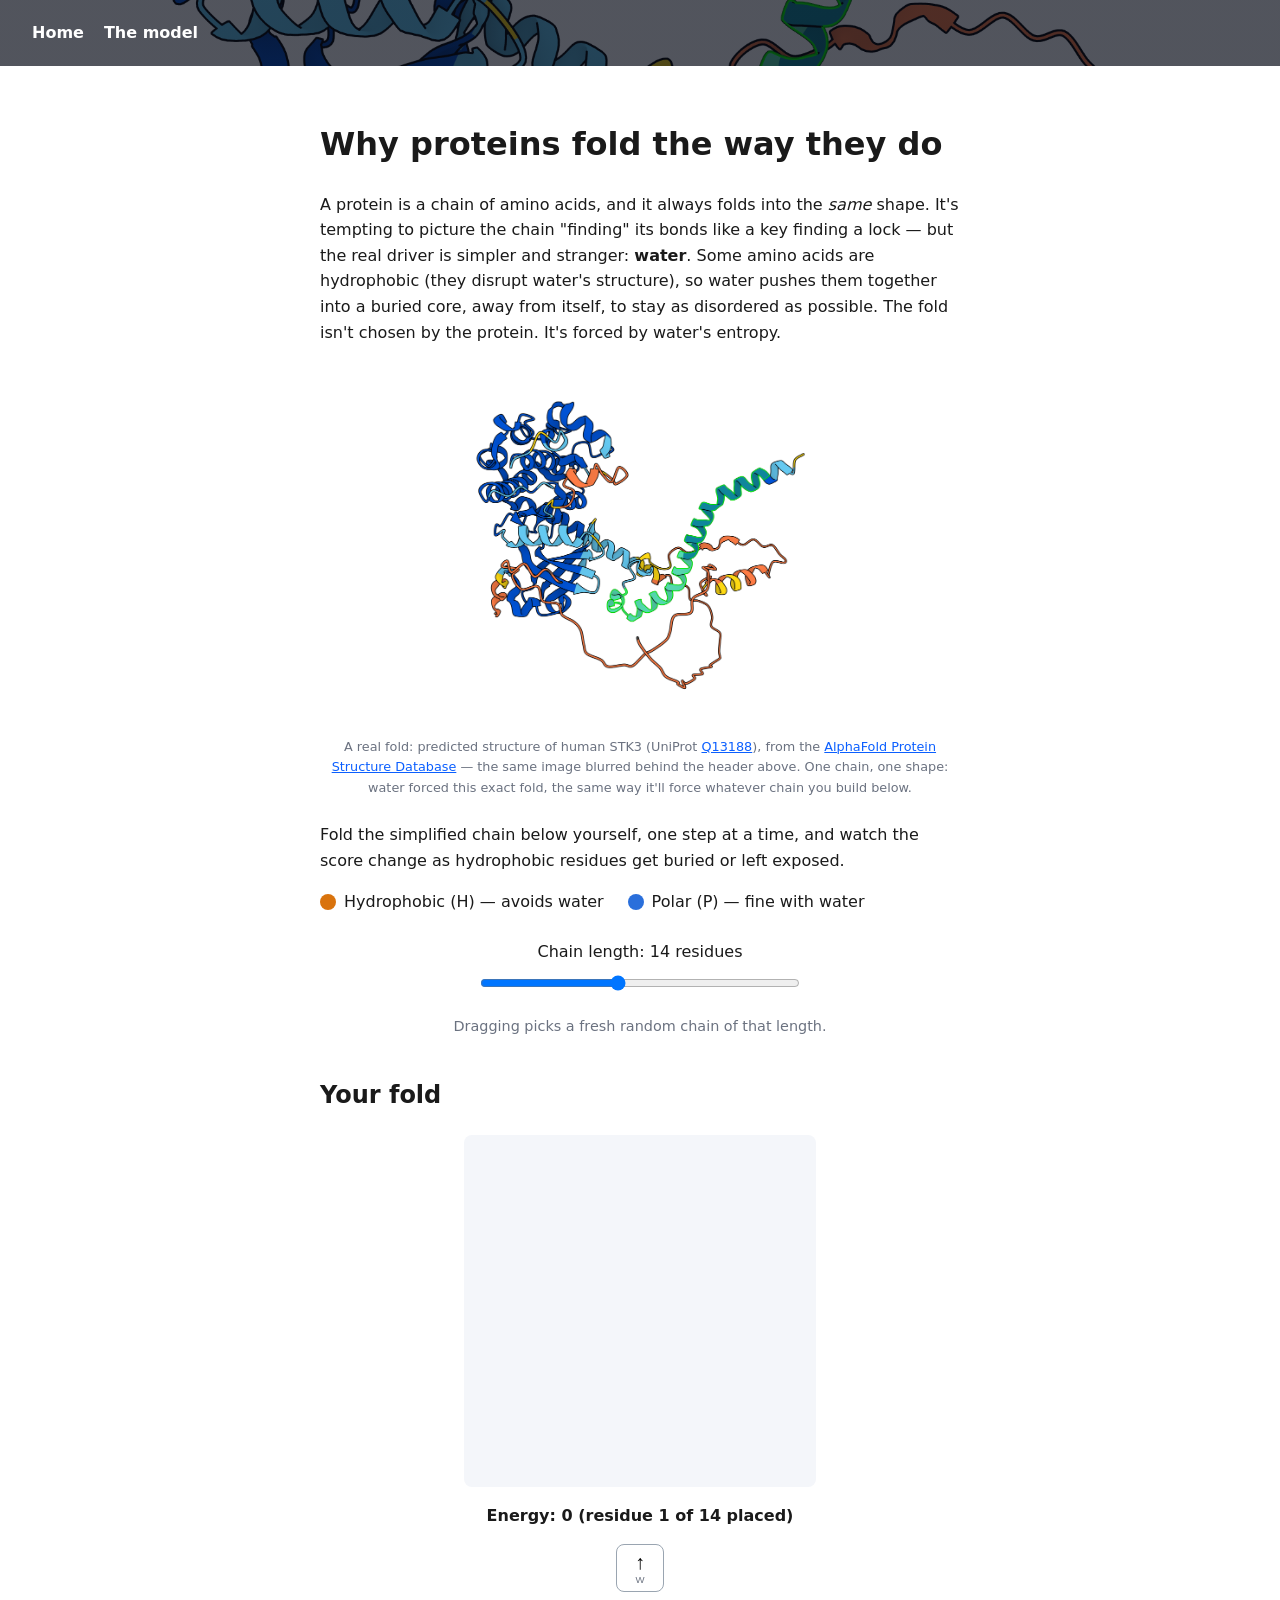
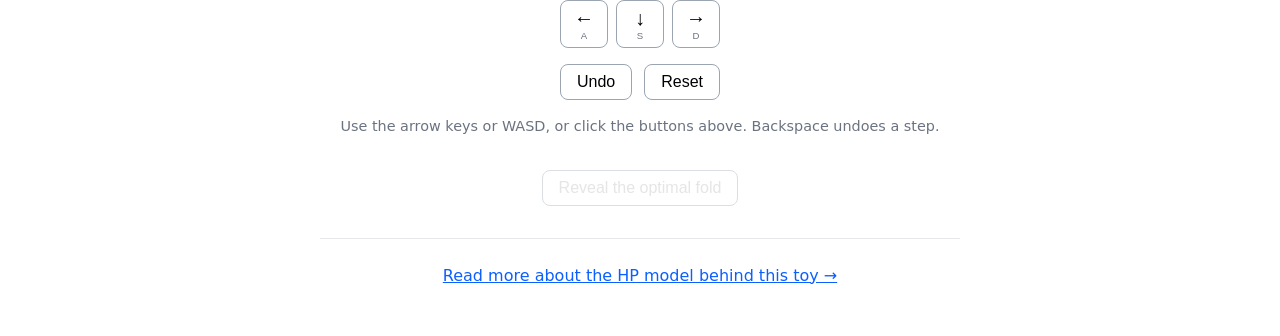
<file: index.html>
<!doctype html>
<html lang="en-AU">
  <head>
    <meta charset="UTF-8" />
    <meta name="viewport" content="width=device-width, initial-scale=1.0" />
    <meta name="color-scheme" content="light" />
    <title>Why proteins fold the way they do</title>
    <link rel="stylesheet" href="./styles.css" />
  </head>
  <body>
    <header>
      <nav aria-label="Primary">
        <a href="./" aria-current="page">Home</a>
        <a href="./model.html">The model</a>
      </nav>
    </header>
    <main>
      <h1>Why proteins fold the way they do</h1>
      <p>
        A protein is a chain of amino acids, and it always folds into the
        <em>same</em> shape. It's tempting to picture the chain "finding" its
        bonds like a key finding a lock — but the real driver is simpler and
        stranger: <strong>water</strong>. Some amino acids are hydrophobic
        (they disrupt water's structure), so water pushes them together into
        a buried core, away from itself, to stay as disordered as possible.
        The fold isn't chosen by the protein. It's forced by water's entropy.
      </p>

      <figure class="real-protein">
        <img
          src="./res/AF-Q13188-F1.png"
          alt="AlphaFold predicted 3D structure of human STK3, a ribbon diagram colored by prediction confidence"
        />
        <figcaption>
          A real fold: predicted structure of human STK3 (UniProt
          <a href="https://www.uniprot.org/uniprotkb/Q13188" target="_blank" rel="noopener">Q13188</a>),
          from the <a href="https://alphafold.ebi.ac.uk/entry/Q13188" target="_blank" rel="noopener">AlphaFold Protein Structure Database</a>
          — the same image blurred behind the header above. One chain, one
          shape: water forced this exact fold, the same way it'll force
          whatever chain you build below.
        </figcaption>
      </figure>

      <p>
        Fold the simplified chain below yourself, one step at a time, and
        watch the score change as hydrophobic residues get buried or left
        exposed.
      </p>

      <ul class="legend" aria-label="Legend">
        <li><span class="swatch swatch-h" aria-hidden="true"></span> Hydrophobic (H) — avoids water</li>
        <li><span class="swatch swatch-p" aria-hidden="true"></span> Polar (P) — fine with water</li>
      </ul>

      <div class="length-control">
        <label for="length-slider">
          Chain length: <span data-testid="length-readout">14</span> residues
        </label>
        <input
          type="range"
          id="length-slider"
          data-testid="length-slider"
          min="8"
          max="22"
          value="14"
        />
        <p class="hint">Dragging picks a fresh random chain of that length.</p>
      </div>

      <section class="fold-panel" aria-label="Your fold">
        <h2>Your fold</h2>
        <svg
          class="fold-board"
          data-testid="fold-board"
          viewBox="0 0 40 40"
          role="img"
          aria-label="The chain folded so far"
        ></svg>
        <p class="readout" aria-live="polite">
          Energy:
          <span data-testid="energy-readout">0</span>
          <span data-testid="progress-readout">(residue 1 of 14 placed)</span>
        </p>

        <div class="controls" role="group" aria-label="Place the next residue">
          <button type="button" data-testid="dir-up" data-dir="up" aria-label="Place up (W)">
            ↑<span class="key-hint">W</span>
          </button>
          <div class="controls-row">
            <button type="button" data-testid="dir-left" data-dir="left" aria-label="Place left (A)">
              ←<span class="key-hint">A</span>
            </button>
            <button type="button" data-testid="dir-down" data-dir="down" aria-label="Place down (S)">
              ↓<span class="key-hint">S</span>
            </button>
            <button type="button" data-testid="dir-right" data-dir="right" aria-label="Place right (D)">
              →<span class="key-hint">D</span>
            </button>
          </div>
        </div>

        <div class="secondary-controls">
          <button type="button" data-testid="undo">Undo</button>
          <button type="button" data-testid="reset">Reset</button>
        </div>

        <p class="hint">
          Use the arrow keys or WASD, or click the buttons above. Backspace
          undoes a step.
        </p>
      </section>

      <section class="reveal-panel">
        <button type="button" data-testid="reveal-optimal" disabled>
          Reveal the optimal fold
        </button>

        <div class="comparison" data-testid="comparison" hidden>
          <div class="fold-panel" aria-label="Your fold, for comparison">
            <h2>Your fold</h2>
            <svg class="fold-board" data-testid="your-fold-board" viewBox="0 0 40 40" role="img" aria-label="Your finished fold"></svg>
            <p data-testid="your-energy">Energy: 0</p>
          </div>
          <div class="fold-panel" aria-label="Optimal fold">
            <h2>Optimal fold</h2>
            <svg class="fold-board" data-testid="optimal-fold-board" viewBox="0 0 40 40" role="img" aria-label="The true minimum-energy fold"></svg>
            <p data-testid="optimal-energy">Energy: 0</p>
          </div>
        </div>

        <p class="comparison-note" data-testid="comparison-note" hidden>
          Water didn't need you to get it right — it always finds this shape.
        </p>
      </section>

      <p class="learn-more">
        <a href="./model.html">Read more about the HP model behind this toy →</a>
      </p>
    </main>
    <script type="module" src="./main.ts"></script>
  </body>
</html>
</file>
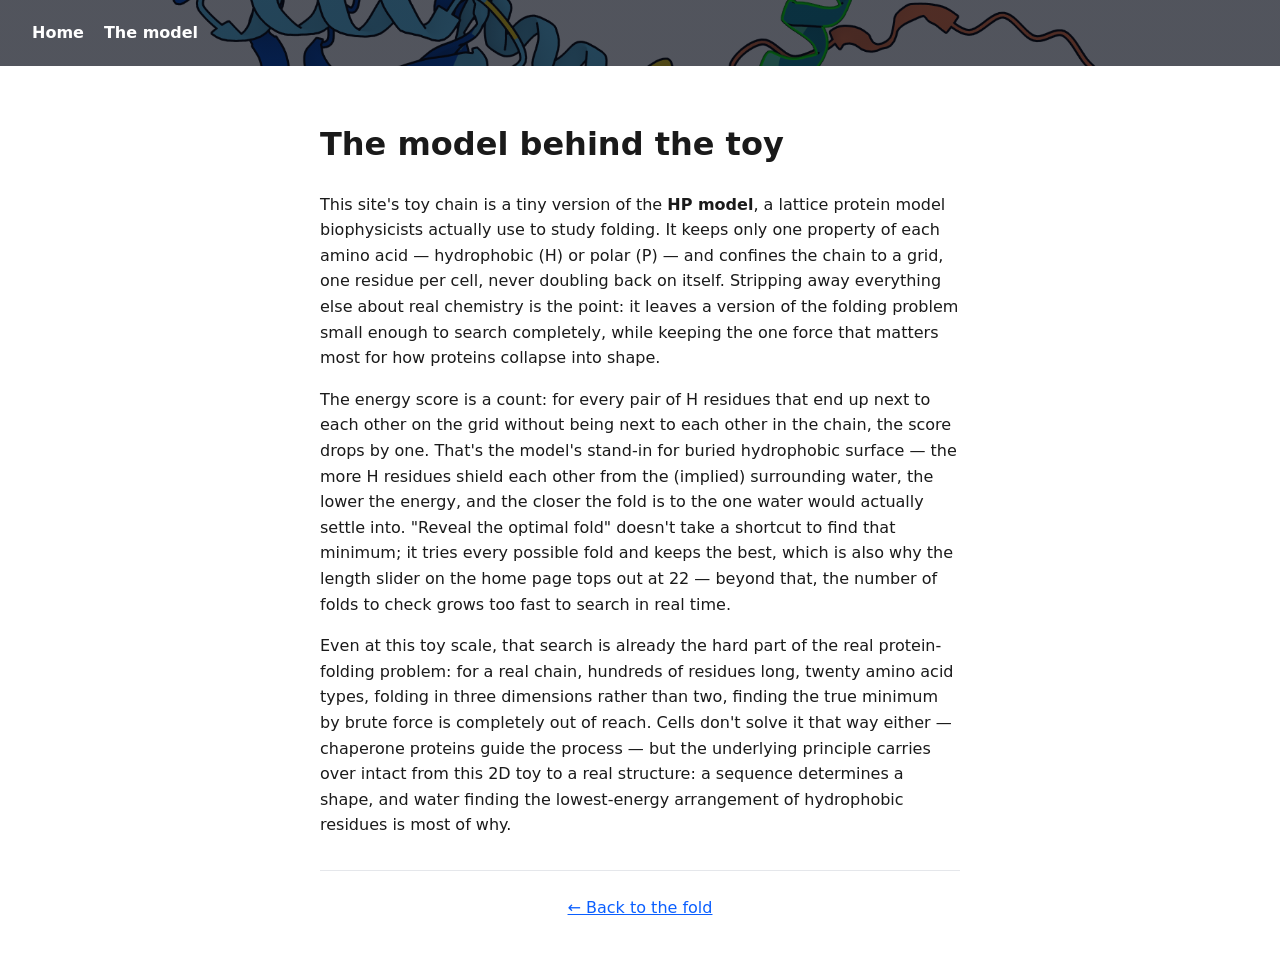
<file: model.html>
<!doctype html>
<html lang="en-AU">
  <head>
    <meta charset="UTF-8" />
    <meta name="viewport" content="width=device-width, initial-scale=1.0" />
    <meta name="color-scheme" content="light" />
    <title>The model behind the toy</title>
    <link rel="stylesheet" href="./styles.css" />
  </head>
  <body>
    <header>
      <nav aria-label="Primary">
        <a href="./">Home</a>
        <a href="./model.html" aria-current="page">The model</a>
      </nav>
    </header>
    <main>
      <h1>The model behind the toy</h1>
      <p>
        This site's toy chain is a tiny version of the <strong>HP
        model</strong>, a lattice protein model biophysicists actually use to
        study folding. It keeps only one property of each amino acid —
        hydrophobic (H) or polar (P) — and confines the chain to a grid, one
        residue per cell, never doubling back on itself. Stripping away
        everything else about real chemistry is the point: it leaves a
        version of the folding problem small enough to search completely,
        while keeping the one force that matters most for how proteins
        collapse into shape.
      </p>
      <p>
        The energy score is a count: for every pair of H residues that end up
        next to each other on the grid without being next to each other in
        the chain, the score drops by one. That's the model's stand-in for
        buried hydrophobic surface — the more H residues shield each other
        from the (implied) surrounding water, the lower the energy, and the
        closer the fold is to the one water would actually settle into.
        "Reveal the optimal fold" doesn't take a shortcut to find that
        minimum; it tries every possible fold and keeps the best, which is
        also why the length slider on the home page tops out at 22 — beyond
        that, the number of folds to check grows too fast to search in real
        time.
      </p>
      <p>
        Even at this toy scale, that search is already the hard part of the
        real protein-folding problem: for a real chain, hundreds of residues
        long, twenty amino acid types, folding in three dimensions rather
        than two, finding the true minimum by brute force is completely out
        of reach. Cells don't solve it that way either — chaperone proteins
        guide the process — but the underlying principle carries over intact
        from this 2D toy to a real structure: a sequence determines a shape,
        and water finding the lowest-energy arrangement of hydrophobic
        residues is most of why.
      </p>
      <p class="learn-more"><a href="./">← Back to the fold</a></p>
    </main>
  </body>
</html>
</file>
<file: styles.css>
body {
  margin: 0;
  font-family: system-ui, sans-serif;
  line-height: 1.6;
  color: #1a1a1a;
  background: #fff;
}

main {
  max-width: 40rem;
  margin: 0 auto;
  padding: 2rem;
}

a {
  color: #0b5fff;
}

header {
  background:
    linear-gradient(rgb(8 12 24 / 70%), rgb(8 12 24 / 70%)),
    url("./res/AF-Q13188-F1.png") center / cover no-repeat;
  padding: 1.25rem 2rem;
}

header nav {
  display: flex;
  gap: 1.25rem;
}

header nav a {
  color: #fff;
  font-weight: 600;
  text-decoration: none;
}

header nav a:hover {
  text-decoration: underline;
}

.real-protein {
  margin: 1.5rem 0;
  text-align: center;
}

.real-protein img {
  max-width: 100%;
  max-height: 22rem;
  border-radius: 0.5rem;
}

.real-protein figcaption {
  margin-top: 0.5rem;
  color: #6b7280;
  font-size: 0.8rem;
}

.legend {
  display: flex;
  flex-wrap: wrap;
  gap: 0.5rem 1.5rem;
  list-style: none;
  padding: 0;
  margin: 1rem 0;
}

.legend li {
  display: flex;
  align-items: center;
  gap: 0.5rem;
}

.swatch {
  display: inline-block;
  width: 1rem;
  height: 1rem;
  border-radius: 50%;
}

.swatch-h {
  background: #d9730d;
}

.swatch-p {
  background: #2a6fdb;
}

.length-control {
  display: flex;
  flex-direction: column;
  align-items: center;
  gap: 0.5rem;
  margin: 1.5rem 0;
}

.length-control input[type="range"] {
  width: 100%;
  max-width: 20rem;
}

.fold-panel {
  margin: 1.5rem 0;
}

.fold-board {
  display: block;
  width: 100%;
  max-width: 22rem;
  height: auto;
  margin: 0 auto;
  background: #f4f6fa;
  border-radius: 0.5rem;
}

.fold-board .fold-backbone {
  stroke: #9aa5b1;
  stroke-width: 3;
}

.fold-board .residue {
  stroke: #1a1a1a;
  stroke-width: 1;
}

.fold-board .residue-h {
  fill: #d9730d;
}

.fold-board .residue-p {
  fill: #2a6fdb;
}

.readout {
  text-align: center;
  font-weight: 600;
}

.controls {
  display: flex;
  flex-direction: column;
  align-items: center;
  gap: 0.5rem;
  margin: 1rem 0;
}

.controls-row {
  display: flex;
  gap: 0.5rem;
}

.controls button,
.secondary-controls button,
.reveal-panel button {
  min-width: 3rem;
  min-height: 3rem;
  font-size: 1.25rem;
  border: 1px solid #9aa5b1;
  border-radius: 0.5rem;
  background: #fff;
  cursor: pointer;
}

.secondary-controls button,
.reveal-panel button {
  min-width: auto;
  min-height: auto;
  padding: 0.5rem 1rem;
  font-size: 1rem;
}

.controls button:disabled,
.secondary-controls button:disabled,
.reveal-panel button:disabled {
  opacity: 0.35;
  cursor: not-allowed;
}

.key-hint {
  display: block;
  font-size: 0.6rem;
  font-weight: 400;
  color: #6b7280;
}

.secondary-controls {
  display: flex;
  justify-content: center;
  gap: 0.75rem;
  margin: 0.75rem 0;
}

.hint {
  text-align: center;
  color: #6b7280;
  font-size: 0.9rem;
}

.reveal-panel {
  margin-top: 2rem;
  text-align: center;
}

.comparison[hidden] {
  display: none;
}

.comparison {
  display: flex;
  flex-wrap: wrap;
  justify-content: center;
  gap: 2rem;
  margin-top: 1.5rem;
}

.comparison .fold-panel {
  flex: 1 1 16rem;
  max-width: 20rem;
}

.comparison-note {
  margin-top: 1rem;
  font-style: italic;
}

.learn-more {
  margin-top: 2rem;
  padding-top: 1.5rem;
  border-top: 1px solid #e5e7eb;
  text-align: center;
}

@media (width <= 480px) {
  main {
    padding: 1rem;
  }

  header {
    padding: 1rem;
  }

  .fold-board {
    max-width: 100%;
  }
}
</file>
